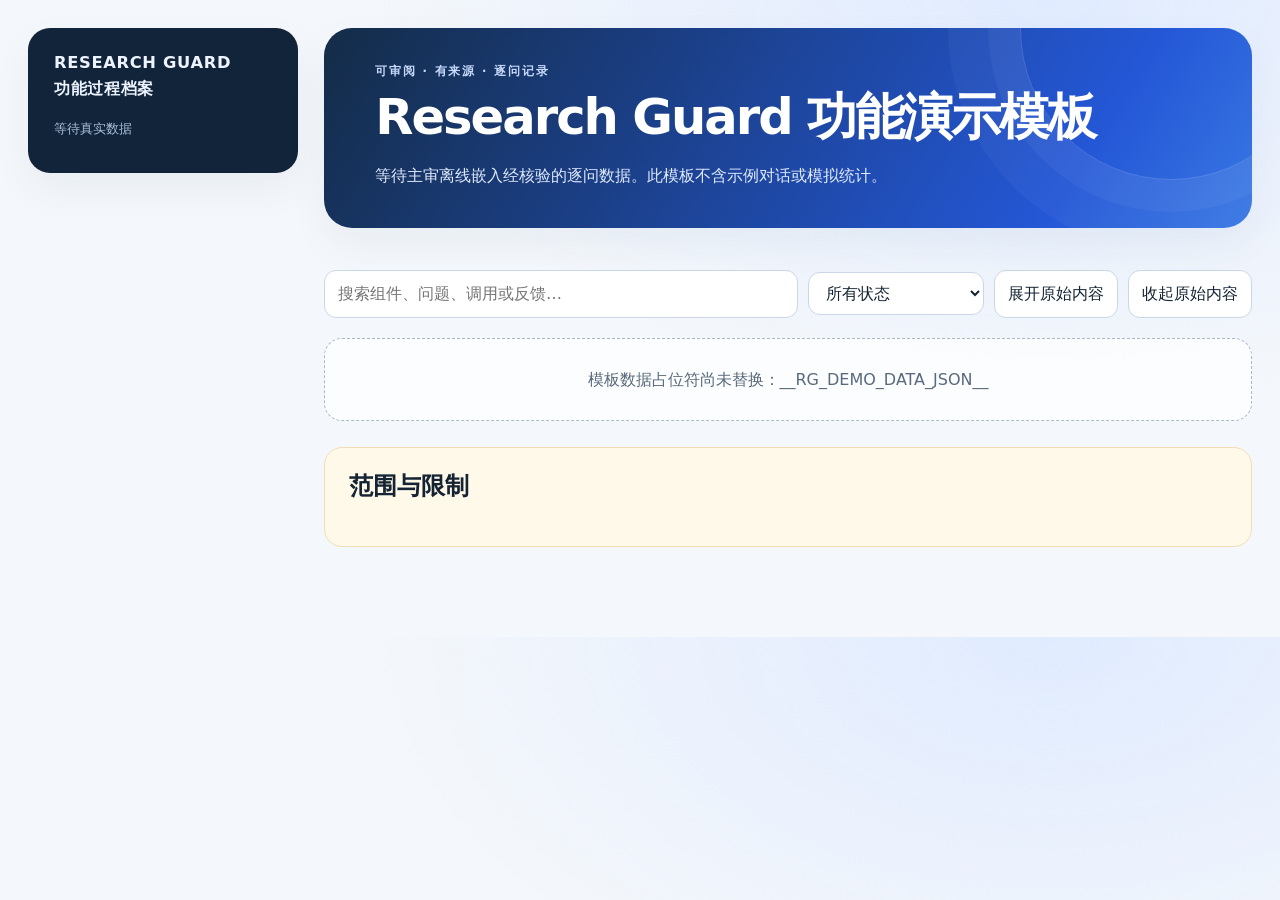
<file: docs/demo/template.html>
<!doctype html>
<html lang="zh-CN">
<head>
<meta charset="utf-8">
<meta name="viewport" content="width=device-width, initial-scale=1">
<meta name="color-scheme" content="light">
<title>Research Guard · 真实功能过程</title>
<style>
:root{--ink:#152433;--muted:#586a7c;--line:#d9e2eb;--paper:#f4f7fb;--card:#fff;--blue:#2457d6;--teal:#087e78;--gold:#946200;--red:#a53232;--shadow:0 16px 42px #1b35530d}*{box-sizing:border-box}html{scroll-behavior:auto;scroll-padding-top:1.5rem;max-width:100%;overflow-x:clip}body{margin:0;max-width:100%;overflow-x:clip;background:radial-gradient(ellipse at 82% 0,#e0ebff 0,transparent 42rem),var(--paper);color:var(--ink);font:16px/1.58 system-ui,-apple-system,"Segoe UI",sans-serif}.shell{max-width:1500px;min-width:0;overflow-x:clip;margin:auto;padding:28px;display:grid;grid-template-columns:270px minmax(0,1fr);gap:26px}.side{position:sticky;top:20px;align-self:start;max-height:calc(100vh - 40px);overflow:auto;background:#12243a;color:#edf4ff;border-radius:22px;padding:22px 16px;box-shadow:var(--shadow)}.brand{font-weight:850;letter-spacing:.04em;font-size:1.02rem;padding:0 10px 16px}.side small{display:block;color:#a9bfd8;padding:0 10px 12px}.nav{display:grid;gap:5px}.nav a{color:#dae7f5;text-decoration:none;padding:10px;border-radius:11px;font-size:.92rem}.nav a:hover,.nav a:focus-visible{background:#263e5b;outline:2px solid #91baff}.main{min-width:0;max-width:100%}.hero{border-radius:28px;padding:34px clamp(22px,4vw,54px);background:linear-gradient(122deg,#142c47,#2457d6 80%,#3978e4);color:white;box-shadow:var(--shadow);position:relative;overflow:hidden}.hero:after{content:"";position:absolute;width:300px;height:300px;border:1px solid #ffffff2b;border-radius:50%;right:-70px;top:-150px;box-shadow:0 0 0 32px #ffffff0b,0 0 0 72px #ffffff09}.eyebrow{text-transform:uppercase;letter-spacing:.16em;font-size:.72rem;font-weight:800;color:#c8dafb}.hero h1{font-size:clamp(2rem,5vw,3.7rem);line-height:1.05;max-width:850px;margin:.5rem 0 1rem;letter-spacing:-.04em}.hero p{max-width:900px;color:#e1ebff;margin:.4rem 0}.hero .notices{color:#e5eeff}.commit{font: .86rem/1.5 ui-monospace,SFMono-Regular,Consolas,monospace;word-break:break-all;color:#cfe0ff}.metrics{display:grid;grid-template-columns:repeat(4,minmax(0,1fr));gap:12px;margin:18px 0 24px}.metric{background:var(--card);border:1px solid var(--line);border-radius:18px;padding:16px 18px;box-shadow:var(--shadow)}.metric strong{display:block;font-size:1.75rem;line-height:1.2;color:var(--blue)}.metric span{color:var(--muted);font-size:.88rem}.toolbar{display:flex;gap:10px;align-items:center;margin:0 0 20px;flex-wrap:wrap}.toolbar input,.toolbar select,.toolbar button{font:inherit;border:1px solid #cbd7e4;background:white;color:var(--ink);border-radius:12px;padding:10px 13px}.toolbar input{flex:1;min-width:220px}.toolbar button{cursor:pointer}.toolbar button:hover{border-color:var(--blue);color:var(--blue)}.component{scroll-margin-top:20px;margin:22px 0 30px;min-width:0;max-width:100%}.component-head{background:#fff;border:1px solid var(--line);border-radius:21px;padding:22px 24px;box-shadow:var(--shadow)}.component-head h2{margin:0;font-size:1.35rem}.component-head p{margin:.4rem 0;color:var(--muted)}.facts{display:flex;gap:8px 18px;flex-wrap:wrap;color:#425669;font-size:.88rem;margin-top:12px;min-width:0}.facts>span{min-width:0;max-width:100%;overflow-wrap:anywhere}.badge{display:inline-flex;align-items:center;border-radius:999px;padding:4px 10px;font-size:.78rem;font-weight:750;background:#eaf0f7;color:#394f65}.badge.ok{background:#e0f3ea;color:#146746}.badge.refusal{background:#fff1d2;color:#805700}.badge.retest{background:#e6eaff;color:#4148a4}.badge.pending{background:#e8edf2;color:#55616d}.badge.skip{background:#f2e9fb;color:#693d87}.badge.failure{background:#fde5e5;color:#922626}.raw-status{font-size:.76rem;color:var(--muted);margin-left:6px;overflow-wrap:anywhere}.component-state{margin-top:10px}.timeline{margin:16px 0 0 14px;padding-left:22px;border-left:2px solid #ccdaea;display:grid;gap:14px}.step{position:relative;background:#fff;border:1px solid var(--line);border-radius:18px;padding:18px 20px;box-shadow:var(--shadow);min-width:0}.step:before{content:"";position:absolute;left:-31px;top:25px;width:14px;height:14px;border-radius:50%;background:#567ce0;border:3px solid var(--paper)}.step-top{display:flex;align-items:flex-start;justify-content:space-between;gap:12px}.step h3{margin:0;font-size:1.05rem}.step-meta{font-size:.82rem;color:var(--muted);margin:.35rem 0 .8rem}.prose{white-space:pre-wrap;overflow-wrap:anywhere}.block{background:#f5f8fc;border:1px solid #e0e8f0;border-radius:12px;padding:12px 14px;margin:10px 0}.block h4{font-size:.8rem;letter-spacing:.05em;text-transform:uppercase;margin:0 0 6px;color:#4c6075}.detail-row{display:flex;gap:8px;flex-wrap:wrap}.detail-row details{flex:1 1 230px;min-width:0;border:1px solid var(--line);border-radius:11px;padding:9px 11px;background:#fbfcfe}.detail-row summary{cursor:pointer;font-weight:700;color:#354b62}.detail-row pre{white-space:pre-wrap;overflow-wrap:anywhere;max-height:420px;overflow:auto;font-size:.78rem;margin:10px 0 0}.copy{margin-top:10px;border:1px solid #bdcce0;border-radius:10px;background:#fff;padding:7px 10px;font:inherit;cursor:pointer}.copy:focus-visible,.toolbar :focus-visible,.menu-toggle:focus-visible{outline:3px solid #84aaff;outline-offset:2px}.evidence,.repairs{display:grid;gap:6px;margin:.5rem 0}.evidence-item{font-size:.83rem;overflow-wrap:anywhere}.hash{font: .76rem ui-monospace,SFMono-Regular,Consolas,monospace;color:#465e75}.limits{background:#fff9ea;border:1px solid #f1dfb3;border-radius:18px;padding:20px 24px;margin:26px 0}.limits h2{margin-top:0}.limits li{margin:.35rem 0}.empty{border:1px dashed #a9b8c7;border-radius:18px;padding:28px;text-align:center;color:var(--muted);background:#ffffffb8}.notices{font-size:.84rem;color:var(--muted)}.menu-toggle{display:none;border:1px solid #365270;background:#1d3551;color:white;border-radius:10px;padding:8px 12px;font:inherit;margin:0 0 12px}.hidden{display:none!important}footer{padding:18px 4px;color:var(--muted);font-size:.82rem}@media(max-width:900px){.shell{grid-template-columns:1fr;padding:16px}.side{position:relative;top:auto;max-height:0;padding:0 12px;border-radius:14px;overflow:hidden;transition:max-height .25s ease,padding .25s ease}.side.open{max-height:55vh;padding:14px 12px;overflow:auto}.menu-toggle{display:block}.metrics{grid-template-columns:repeat(2,minmax(0,1fr))}.hero{padding:26px 22px}}@media(max-width:520px){.metrics{gap:8px}.metric{padding:12px}.metric strong{font-size:1.45rem}.step{padding:15px}.step-top{display:block}.step-top .badge{margin-top:8px}}
</style>
<style>.step h3,.step-meta,.component-head p,.component-head h2,.notices,footer{overflow-wrap:anywhere;min-width:0}.hero h1{text-wrap:balance;font-size:clamp(2rem,4vw,3.1rem);line-height:1.18}.showcase{display:grid;grid-template-columns:repeat(2,minmax(0,1fr));gap:14px;margin-top:16px}.artifact-card{min-width:0;background:white;border:1px solid var(--line);border-radius:18px;padding:16px;margin:0}.artifact-card img{display:block;width:100%;height:auto;border:1px solid var(--line);border-radius:8px}.artifact-card h3{font-size:1rem;margin:0 0 10px}.artifact-card figcaption{font-size:.86rem;overflow-wrap:anywhere;color:var(--muted);margin-top:10px}.artifact-card a{display:inline-block;color:var(--blue);margin-top:10px}.artifact-card .hash{overflow-wrap:anywhere}@media(max-width:700px){.showcase{grid-template-columns:1fr}}</style>
</head>
<body>
<div class="shell">
  <aside class="side" id="componentNav" aria-label="组件目录">
    <div class="brand">RESEARCH GUARD<br>功能过程档案</div>
    <small id="navSummary">按组件查看真实问答与审查反馈</small>
    <nav class="nav" id="navLinks"></nav>
  </aside>
  <main class="main">
    <button class="menu-toggle" id="menuToggle" type="button" aria-expanded="false" aria-controls="componentNav">☰ 组件目录</button>
    <header class="hero">
      <div class="eyebrow">可审阅 · 有来源 · 逐问记录</div>
      <h1 id="pageTitle">Research Guard 功能演示</h1>
      <p id="scopeNote"></p>
      <p class="commit" id="sourceCommit"></p>
      <p class="notices" id="generatedAt"></p>
    </header>
    <section class="metrics" id="metrics" aria-label="真实状态统计"></section>
    <div class="toolbar" role="search">
      <label class="hidden" for="search">全文搜索</label><input id="search" type="search" placeholder="搜索组件、问题、调用或反馈…" autocomplete="off">
      <label class="hidden" for="statusFilter">状态筛选</label><select id="statusFilter"><option value="all">所有状态</option><option value="success">已验证功能行为</option><option value="refusal">预期拒绝</option><option value="retest">修复后重测</option><option value="failure">失败 / 阻塞 / 缺陷</option><option value="unverified">未验证 / 未知状态</option><option value="skipped">跳过</option></select>
      <button id="expandAll" type="button">展开原始内容</button><button id="collapseAll" type="button">收起原始内容</button>
    </div>
    <div class="notices" id="statusNotice" aria-live="polite"></div>
    <section id="components"></section>
    <section class="limits" id="limitations"><h2>范围与限制</h2><ul id="limitationsList"></ul></section>
    <footer id="provenance"></footer>
  </main>
</div>
<script id="rg-demo-data" type="application/json">__RG_DEMO_DATA_JSON__</script>
<script>
(() => {
  'use strict';
  const dataNode = document.getElementById('rg-demo-data');
  const root = document.getElementById('components');
  const $ = (id) => document.getElementById(id);
  const make = (tag, cls, text) => { const node=document.createElement(tag); if(cls) node.className=cls; if(text!==undefined&&text!==null) node.textContent=String(text); return node; };
  function raw(value){ try{return JSON.stringify(value,null,2);}catch{return String(value);} }
  function displayValue(value){if(Array.isArray(value))return value.map(x=>typeof x==='string'?x:raw(x)).join(' · ');if(value&&typeof value==='object')return raw(value);return String(value);}
  function category(item){
    const s=String(item.status||'').toUpperCase();
    const declared=String(item.display_category||'').toLowerCase();
    const names={success:'已验证功能行为',refusal:'预期拒绝 · 边界行为',retest:'修复后重测',unverified:'未验证 / 未知状态',skipped:'跳过',failure:'失败 / 阻塞 / 缺陷'};
    if(s.includes('EXPECTED_REFUSAL')||s.includes('EXPECTED-DENIAL')) return ['refusal',names.refusal];
    if(/REPAIR_REQUIRED|BUG_REPRODUCED|FAIL|BLOCKED|ERROR|REJECTED/.test(s)) return ['failure',names.failure];
    if(item.kind==='skipped'||s.includes('SKIP')) return ['skipped',names.skipped];
    if(Object.prototype.hasOwnProperty.call(names,declared)) return [declared,names[declared]];
    if(s.includes('RETEST')||s.includes('RETESTED')||s.includes('REPAIRED')) return ['retest',names.retest];
    if(!s||s==='PENDING'||s.includes('NOT_RUN')||s.includes('NOT_VERIFIED')||s.includes('WAITING')) return ['unverified',names.unverified];
    if(/^PASS(?:_|$)|^(VERIFIED|SUCCESS|EXECUTED)$/.test(s)) return ['success',names.success];
    return ['unverified',names.unverified];
  }
  function addBlock(parent,title,value){if(value===undefined||value===null||value==='')return;const b=make('section','block');b.append(make('h4','',title));b.append(make('div','prose',typeof value==='string'?value:raw(value)));parent.append(b);}
  function details(parent,title,value){if(value===undefined||value===null||value==='')return;const d=make('details');d.append(make('summary','',title));d.append(make('pre','',typeof value==='string'?value:raw(value)));parent.append(d);}
  function stringifyStep(s){return raw(s);}
  function stepNode(step,comp){
    const article=make('article','step');article.dataset.status=category(step)[0];
    const top=make('div','step-top');const h=make('div');h.append(make('h3','',step.title||step.id||'逐功能记录'));
    const [cat,label]=category(step);const palette={success:'ok',refusal:'refusal',retest:'retest',unverified:'pending',skipped:'skip',failure:'failure'};const statusWrap=make('div');const badge=make('span','badge '+palette[cat],label);const rawStatus=String(step.status||'状态未提供');badge.title='原始状态：'+rawStatus;statusWrap.append(badge,make('span','raw-status','原始状态：'+rawStatus));top.append(h,statusWrap);article.append(top);
    const meta=[step.id,step.at,step.installation,step.kind,Array.isArray(step.route_labels)?step.route_labels.join(' · '):step.route_labels].filter(Boolean).join('  ·  ');article.append(make('div','step-meta',meta));
    addBlock(article,'问题',step.question);addBlock(article,'Agent 返回',step.answer);addBlock(article,'主审反馈',step.feedback);
    if(step.native_dialogues&&Array.isArray(step.native_dialogues.agents)){const sec=make('details','block');sec.append(make('summary','','本问内实际独立 Agent 对话（'+step.native_dialogues.agents.length+'）'));sec.append(make('p','notices','以下保留 Agent 实际读取的输入、第一版答案、工作记录与主审保存的逐项复核。加密的宿主消息不作重建；完整可见工具事件留在本地 trace。'));for(const turn of step.native_dialogues.agents){const panel=make('section','block');panel.append(make('h4','',turn.agent_id+' · '+turn.condition));addBlock(panel,'实际读取的输入',turn.question);addBlock(panel,'回答公开边界',turn.boundary);addBlock(panel,'第一版回答（原文或明确标注的公开节选）',turn.first_answer);addBlock(panel,'主审保存的复核',turn.root_saved_review);const extra=make('div','detail-row');details(extra,'实际工作记录',turn.actual_worklog);details(extra,'可见工具轨迹来源与哈希',turn.visible_trace_manifest);panel.append(extra);sec.append(panel);}article.append(sec);}
    if(Array.isArray(step.evidence)&&step.evidence.length){const sec=make('details','block');sec.append(make('summary','','证据文件（'+step.evidence.length+'）'));const list=make('div','evidence');for(const ev of step.evidence){const line=make('div','evidence-item');line.append(make('strong','',ev.name||'证据'));if(ev.bytes!==undefined)line.append(document.createTextNode(' · '+ev.bytes+' bytes'));if(ev.sha256)line.append(make('div','hash','SHA-256 '+ev.sha256));list.append(line);}sec.append(list);article.append(sec);}
    if(Array.isArray(step.repairs)&&step.repairs.length){const sec=make('section','block');sec.append(make('h4','','修复记录'));const list=make('div','repairs');for(const x of step.repairs){const d=make('div');d.append(make('span','badge retest',x.status||'修复记录'));d.append(document.createTextNode(' '+[x.id,x.commit,x.description].filter(Boolean).join(' · ')));list.append(d);}sec.append(list);article.append(sec);}
    const group=make('div','detail-row');details(group,'原始 request',step.request);details(group,'原始 result',step.result);details(group,'执行元数据',step.execution);details(group,'此条记录 JSON',step);if(group.childNodes.length)article.append(group);
    const copy=make('button','copy','复制单条记录');copy.type='button';copy.addEventListener('click',async()=>{const text=stringifyStep(step);try{if(!navigator.clipboard||!navigator.clipboard.writeText)throw new Error('clipboard unavailable');await navigator.clipboard.writeText(text);copy.textContent='已复制';setTimeout(()=>copy.textContent='复制单条记录',1300);}catch{let area=article.querySelector('.copy-fallback');if(!area){area=document.createElement('textarea');area.className='copy-fallback';area.readOnly=true;area.setAttribute('aria-label','单条记录文本，可选中后使用 Ctrl+C 或系统复制快捷键');area.style.cssText='display:block;width:100%;min-height:9rem;margin-top:10px;padding:10px;border:1px solid #98aac0;border-radius:8px;font:12px/1.45 ui-monospace,monospace;';article.append(area);}area.value=text;area.focus();area.select();copy.textContent='已选中记录；按 Ctrl+C 复制';}});article.append(copy);
    article.dataset.search=raw({step,component:comp.name,id:comp.id,description:comp.description}).toLocaleLowerCase();return article;
  }
  function render(data){
    $('pageTitle').textContent=data.title||'Research Guard 功能演示';$('scopeNote').textContent=data.scope_note||'';$('sourceCommit').textContent=data.source_commit?'Source commit · '+data.source_commit:'';$('generatedAt').textContent=data.generated_at?'数据生成时间 · '+data.generated_at:'';
    const m=data.metrics||{};const labels=[['route_total','路由总数'],['route_tested','已实测路由（含正向/预期拒绝）'],['route_skipped','跳过'],['bugs_fixed','已修复缺陷']];const grid=$('metrics');grid.replaceChildren();for(const [key,label] of labels){const box=make('div','metric');box.append(make('strong','',m[key]??'—'),make('span','',label));grid.append(box);}
    const nav=$('navLinks');nav.replaceChildren();const area=$('components');area.replaceChildren();
    const list=Array.isArray(data.components)?data.components:[];
    if(!list.length) area.append(make('div','empty','此模板尚未嵌入真实组件数据。请由主审离线填入数据 JSON；此页面不会生成示例记录。'));
    for(const comp of list){const id='component-'+String(comp.id||'').replace(/[^a-zA-Z0-9_-]/g,'-');const a=make('a','',comp.name||comp.id||'组件');a.href='#'+id;a.addEventListener('click',(event)=>{event.preventDefault();$('search').value='';$('statusFilter').value='all';applyFilters();$('componentNav').classList.remove('open');$('menuToggle').setAttribute('aria-expanded','false');const target=$(id);target.tabIndex=-1;target.focus({preventScroll:true});target.scrollIntoView({block:'start',behavior:'instant'});history.replaceState(null,'','#'+id);});nav.append(a);
      const section=make('section','component');section.id=id;const head=make('header','component-head');const h=make('h2','',comp.name||comp.id||'组件');head.append(h);head.append(make('p','',comp.description||''));
      const stateKey=String(comp.state||'');const routesOnly=stateKey.startsWith('FUNCTION_ROUTES_EXERCISED');const [stateCat,stateLabel]=category({status:comp.state,display_category:comp.display_category});const stateBadge=make('span','badge component-state '+({success:'ok',refusal:'refusal',retest:'retest',unverified:'pending',skipped:'skip',failure:'failure'}[stateCat]),routesOnly?'该组件路由均已实测，结果见逐问':stateLabel);if(!routesOnly)stateBadge.title='组件原始状态：'+String(comp.state||'状态未提供');head.append(stateBadge);if(!routesOnly)head.append(make('span','raw-status','组件原始状态：'+String(comp.state||'状态未提供')));const facts=make('div','facts');const factLabels=[['requested','请求安装'],['resolved','已解析依赖'],['dependency_note','依赖说明'],['routes_total','路由数'],['routes_tested','已实测路由（含正向/预期拒绝）'],['routes_skipped','跳过路由']];for(const [field,label] of factLabels){const value=comp[field];if(value!==undefined&&value!==null&&value!=='')facts.append(make('span','',label+': '+displayValue(value)));}head.append(facts);section.append(head);
      if(Array.isArray(comp.showcase)&&comp.showcase.length){const gallery=make('div','showcase');for(const artifact of comp.showcase){if(!['image/png','application/pdf'].includes(artifact.media_type)||!artifact.media_base64)continue;const card=make('figure','artifact-card');card.append(make('h3','',artifact.title||artifact.filename));const uri='data:'+artifact.media_type+';base64,'+artifact.media_base64;if(artifact.media_type==='image/png'){const preview=make('img');preview.src=uri;preview.alt=artifact.title||artifact.filename;preview.loading='lazy';card.append(preview);}card.append(make('figcaption','',artifact.caption||''));card.append(make('p','notices',artifact.status||''));card.append(make('div','hash','SHA-256 '+artifact.sha256));const download=make('a','','下载原始 '+(artifact.media_type==='image/png'?'PNG':'PDF'));download.href=uri;download.download=artifact.filename;card.append(download);gallery.append(card);}section.append(gallery);}
      const timeline=make('div','timeline');const steps=Array.isArray(comp.steps)?comp.steps:[];if(!steps.length)timeline.append(make('div','empty','此组件没有可展示的逐问记录。'));else for(const step of steps)timeline.append(stepNode(step,comp));section.append(timeline);area.append(section);
    }
    const lim=$('limitationsList');lim.replaceChildren();for(const t of data.limitations||[])lim.append(make('li','',t));const prov=$('provenance');prov.textContent=data.provenance?raw(data.provenance):'';
    $('navSummary').textContent=list.length+' 个组件 · 按真实发生顺序展示逐问过程';applyFilters();
  }
  function applyFilters(){const q=$('search').value.trim().toLocaleLowerCase();const f=$('statusFilter').value;let shown=0;for(const article of root.querySelectorAll('.step')){const okStatus=f==='all'||article.dataset.status===f;const okText=!q||article.dataset.search.includes(q);article.classList.toggle('hidden',!(okStatus&&okText));if(okStatus&&okText)shown++;}for(const section of root.querySelectorAll('.component')){const visible=[...section.querySelectorAll('.step')].some(n=>!n.classList.contains('hidden'));section.classList.toggle('hidden',!visible);} $('statusNotice').textContent='当前显示 '+shown+' 条记录。功能路由状态不是科学结论；预期拒绝单独标记为边界行为。';}
  $('search').addEventListener('input',applyFilters);$('statusFilter').addEventListener('change',applyFilters);$('expandAll').addEventListener('click',()=>root.querySelectorAll('details').forEach(x=>x.open=true));$('collapseAll').addEventListener('click',()=>root.querySelectorAll('details').forEach(x=>x.open=false));$('menuToggle').addEventListener('click',()=>{const side=$('componentNav');side.classList.toggle('open');$('menuToggle').setAttribute('aria-expanded',String(side.classList.contains('open')));});
  try{const text=dataNode.textContent.trim();if(!text||text==='__RG_DEMO_DATA_JSON__')throw new Error('尚未嵌入数据');render(JSON.parse(text));}catch(e){$('pageTitle').textContent='Research Guard 功能演示模板';$('scopeNote').textContent='等待主审离线嵌入经核验的逐问数据。此模板不含示例对话或模拟统计。';root.append(make('div','empty','模板数据占位符尚未替换：__RG_DEMO_DATA_JSON__'));$('metrics').replaceChildren();$('navSummary').textContent='等待真实数据';}
})();
</script>
</body>
</html>
</file>
